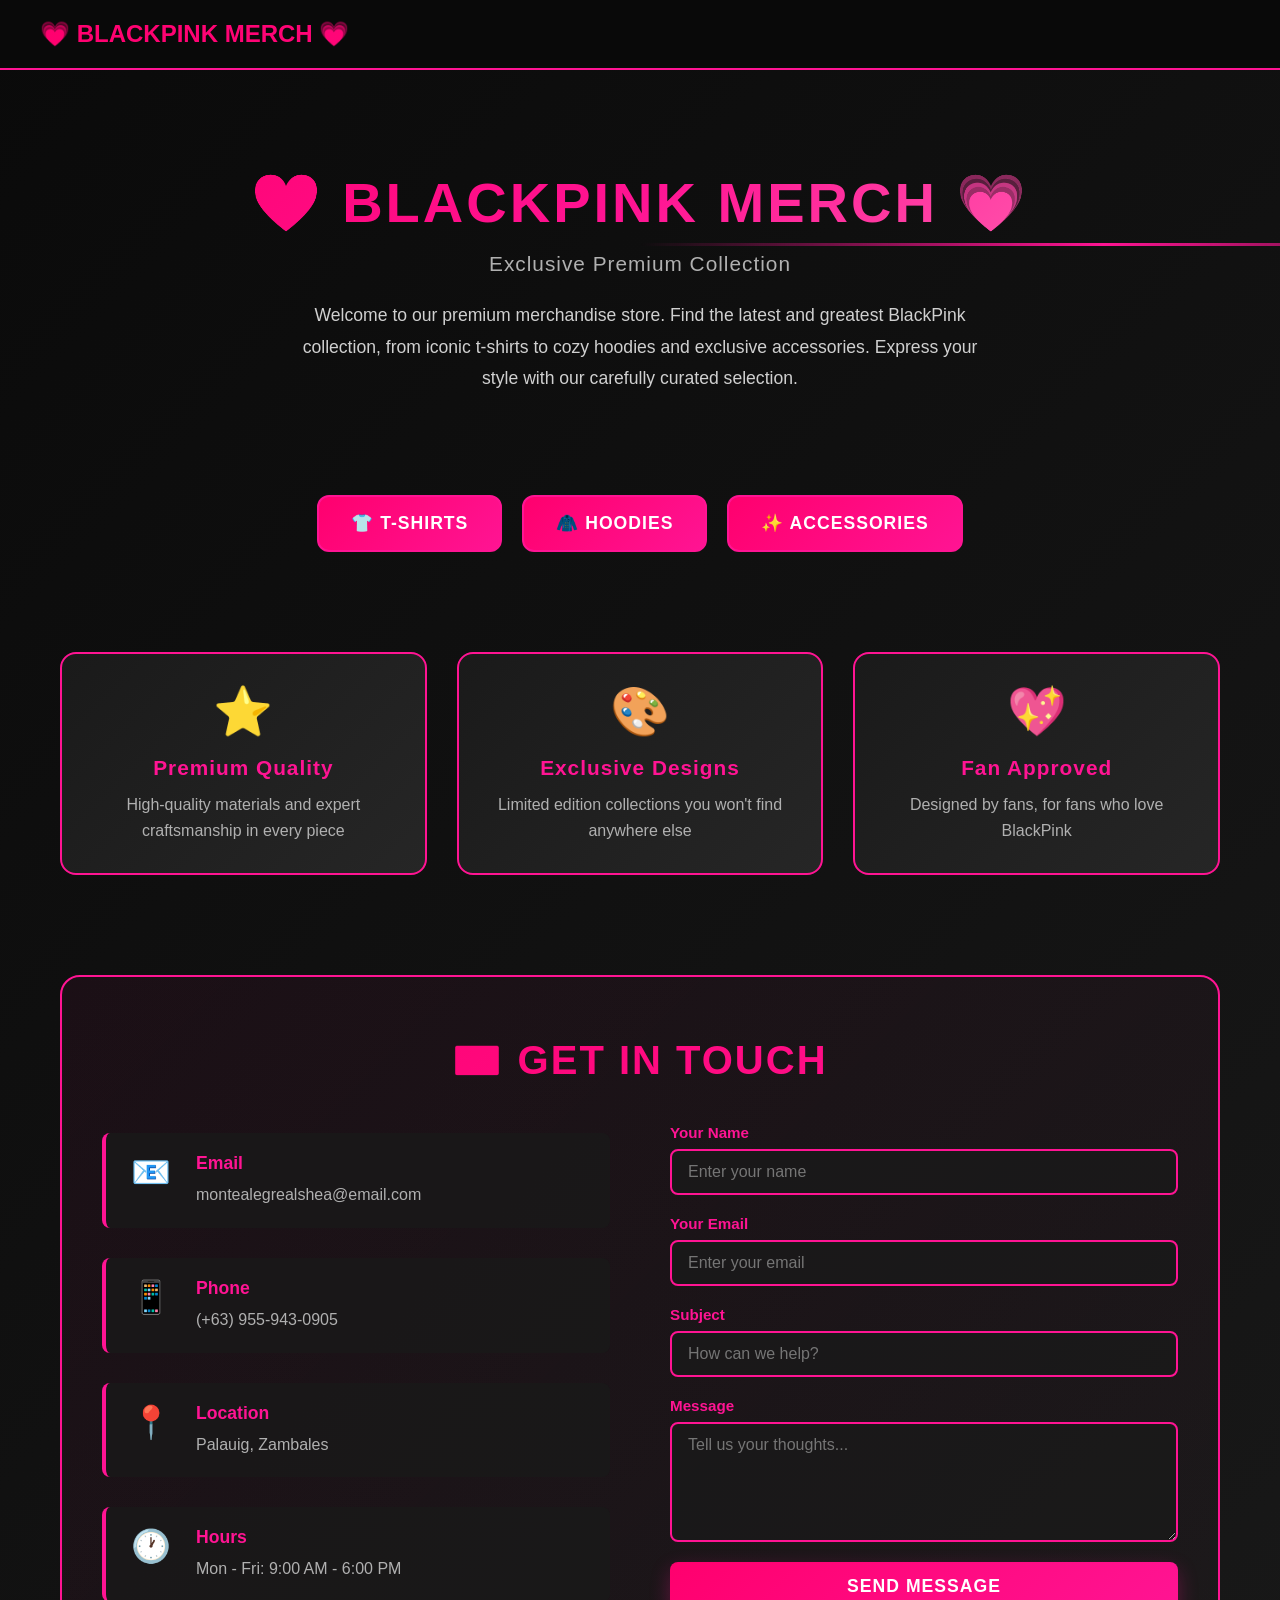
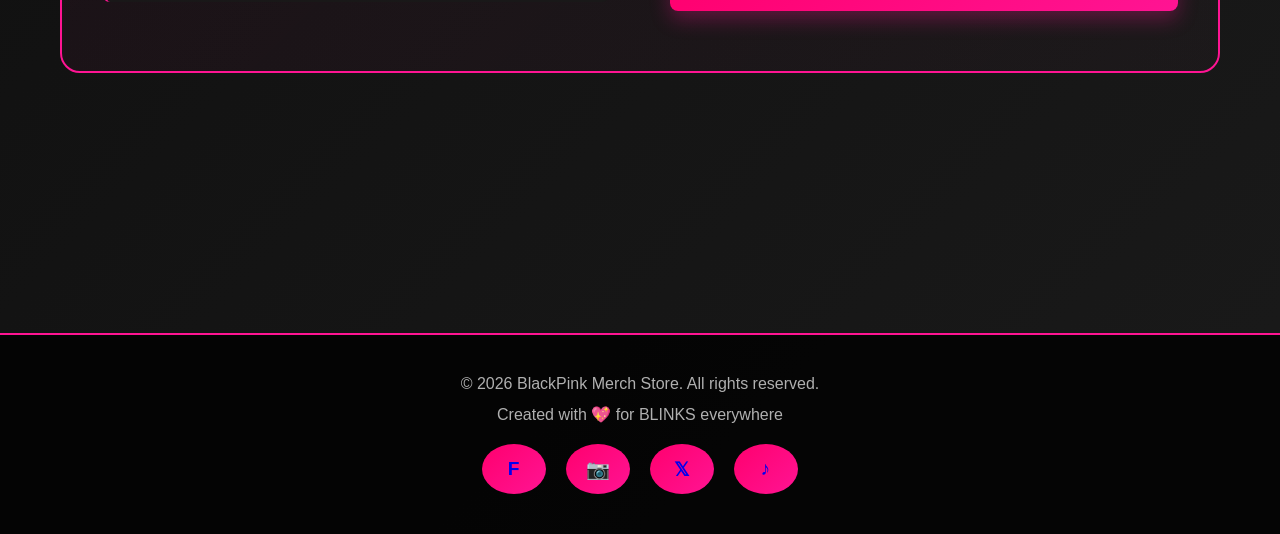
<file: Index.html>
<!DOCTYPE html>
<html lang="en">
<head>
    <meta charset="UTF-8">
    <meta name="viewport" content="width=device-width, initial-scale=1.0">
    <title>BlackPink Merch Store</title>
    <link rel="stylesheet" href="montealegre.css">
</head>
<body>
    
    <div class="nav-header">
        <div class="logo">💗 BLACKPINK MERCH 💗</div>
    </div>

    <div class="container">
        <div class="hero">
            <h1>🖤 BLACKPINK MERCH 💗</h1>
            <p class="tagline">Exclusive Premium Collection</p>
            <p class="hero-description">
                Welcome to our premium merchandise store. Find the latest and greatest BlackPink collection, 
                from iconic t-shirts to cozy hoodies and exclusive accessories. Express your style with our carefully curated selection.
            </p>
        </div>

        <nav class="nav-links">
            <a href="tshirts.html">👕 T-Shirts</a>
            <a href="hoodies.html">🧥 Hoodies</a>
            <a href="accessories.html">✨ Accessories</a>
        </nav>

        <section class="feature-section">
            <div class="feature-card">
                <div class="feature-icon">⭐</div>
                <h3>Premium Quality</h3>
                <p>High-quality materials and expert craftsmanship in every piece</p>
            </div>
            <div class="feature-card">
                <div class="feature-icon">🎨</div>
                <h3>Exclusive Designs</h3>
                <p>Limited edition collections you won't find anywhere else</p>
            </div>
            <div class="feature-card">
                <div class="feature-icon">💖</div>
                <h3>Fan Approved</h3>
                <p>Designed by fans, for fans who love BlackPink</p>
            </div>
        </section>

        <!-- Contact Section -->
        <section class="contact-section">
            <h2>💌 GET IN TOUCH</h2>
            <div class="contact-content">
                <!-- Contact Information -->
                <div class="contact-info">
                    <div class="info-item">
                        <div class="info-icon">📧</div>
                        <div class="info-text">
                            <h3>Email</h3>
                            <p>montealegrealshea@email.com</p>
                        </div>
                    </div>
                    <div class="info-item">
                        <div class="info-icon">📱</div>
                        <div class="info-text">
                            <h3>Phone</h3>
                            <p>(+63) 955-943-0905</p>
                        </div>
                    </div>
                    <div class="info-item">
                        <div class="info-icon">📍</div>
                        <div class="info-text">
                            <h3>Location</h3>
                            <p>Palauig, Zambales</p>
                        </div>
                    </div>
                    <div class="info-item">
                        <div class="info-icon">🕐</div>
                        <div class="info-text">
                            <h3>Hours</h3>
                            <p>Mon - Fri: 9:00 AM - 6:00 PM</p>
                        </div>
                    </div>
                </div>

                <!-- Contact Form -->
                <form class="contact-form">
                    <div class="form-group">
                        <label for="name">Your Name</label>
                        <input type="text" id="name" name="name" placeholder="Enter your name" required>
                    </div>
                    <div class="form-group">
                        <label for="email">Your Email</label>
                        <input type="email" id="email" name="email" placeholder="Enter your email" required>
                    </div>
                    <div class="form-group">
                        <label for="subject">Subject</label>
                        <input type="text" id="subject" name="subject" placeholder="How can we help?" required>
                    </div>
                    <div class="form-group">
                        <label for="message">Message</label>
                        <textarea id="message" name="message" placeholder="Tell us your thoughts..." required></textarea>
                    </div>
                    <button type="submit" class="submit-btn">Send Message</button>
                </form>
            </div>
        </section>
    </div>

    <!-- Footer -->
    <footer>
        <p>&copy; 2026 BlackPink Merch Store. All rights reserved.</p>
        <p>Created with 💖 for BLINKS everywhere</p>
        <div class="social-links">
            <a href="#" title="Facebook">f</a>
            <a href="#" title="Instagram">📷</a>
            <a href="#" title="Twitter">𝕏</a>
            <a href="#" title="TikTok">♪</a>
        </div>
    </footer>
</body>
</html>
</file>
<file: montealegre.css>
/* ===== ANIMATIONS ===== */
@keyframes fadeInDown {
    from {
        opacity: 0;
        transform: translateY(-30px);
    }
    to {
        opacity: 1;
        transform: translateY(0);
    }
}

@keyframes fadeInUp {
    from {
        opacity: 0;
        transform: translateY(30px);
    }
    to {
        opacity: 1;
        transform: translateY(0);
    }
}

@keyframes slideInLeft {
    from {
        opacity: 0;
        transform: translateX(-30px);
    }
    to {
        opacity: 1;
        transform: translateX(0);
    }
}

@keyframes slideInRight {
    from {
        opacity: 0;
        transform: translateX(50px);
    }
    to {
        opacity: 1;
        transform: translateX(0);
    }
}

@keyframes bounce {
    0%, 100% {
        transform: translateY(0);
    }
    50% {
        transform: translateY(-15px);
    }
}

@keyframes shimmer {
    0% {
        background-position: -1000px 0;
    }
    100% {
        background-position: 1000px 0;
    }
}

@keyframes heartbeat {
    0%, 100% {
        transform: scale(1);
    }
    25% {
        transform: scale(1.1);
    }
    50% {
        transform: scale(1);
    }
}

@keyframes neon-glow {
    0%, 100% {
        text-shadow: 0 0 10px #ff006e, 0 0 20px #ff1493;
    }
    50% {
        text-shadow: 0 0 20px #ff006e, 0 0 40px #ff1493, 0 0 60px #ff69b4;
    }
}

@keyframes border-glow {
    0%, 100% {
        border-color: #ff1493;
        box-shadow: 0 0 10px rgba(255, 20, 147, 0.3);
    }
    50% {
        border-color: #ff69b4;
        box-shadow: 0 0 30px rgba(255, 106, 180, 0.6);
    }
}

@keyframes float {
    0%, 100% {
        transform: translateY(0px);
    }
    50% {
        transform: translateY(-20px);
    }
}

@keyframes glow {
    0%, 100% {
        box-shadow: 0 0 10px rgba(255, 20, 147, 0.3);
    }
    50% {
        box-shadow: 0 0 30px rgba(255, 20, 147, 0.6);
    }
}

@keyframes pulse {
    0%, 100% {
        transform: scale(1);
    }
    50% {
        transform: scale(1.05);
    }
}

@keyframes rotate360 {
    from {
        transform: rotate(0deg);
    }
    to {
        transform: rotate(360deg);
    }
}

@keyframes slide-bg {
    0% {
        background-position: 0 0;
    }
    100% {
        background-position: 40px 40px;
    }
}

/* ===== GENERAL STYLES ===== */
* {
    margin: 0;
    padding: 0;
    box-sizing: border-box;
}

body {
    font-family: 'Segoe UI', Tahoma, Geneva, Verdana, sans-serif;
    background: linear-gradient(135deg, #0a0a0a 0%, #1a1a1a 100%);
    color: #fff;
    min-height: 100vh;
}

.container {
    max-width: 1200px;
    margin: 0 auto;
    padding: 60px 20px;
}

/* ===== HEADER & NAVIGATION ===== */
.nav-header {
    position: fixed;
    top: 0;
    left: 0;
    right: 0;
    background: rgba(10, 10, 10, 0.95);
    backdrop-filter: blur(10px);
    padding: 20px 40px;
    z-index: 1000;
    border-bottom: 2px solid #ff1493;
    animation: fadeInDown 0.6s ease;
}

.nav-header .logo {
    font-size: 1.5em;
    font-weight: 800;
    background: linear-gradient(135deg, #ff006e, #ff1493);
    -webkit-background-clip: text;
    -webkit-text-fill-color: transparent;
    background-clip: text;
}

body {
    padding-top: 70px;
}

/* ===== HERO SECTION ===== */
.hero {
    text-align: center;
    margin-bottom: 100px;
    margin-top: 40px;
}

h1 {
    font-size: 3.5em;
    font-weight: 800;
    background: linear-gradient(135deg, #ff006e, #ff1493, #ff69b4);
    -webkit-background-clip: text;
    -webkit-text-fill-color: transparent;
    background-clip: text;
    margin-bottom: 16px;
    letter-spacing: 3px;
    text-transform: uppercase;
    animation: fadeInDown 0.8s ease;
    position: relative;
}

h1::after {
    content: '';
    position: absolute;
    bottom: -10px;
    left: 50%;
    transform: translateX(-50%);
    width: 80%;
    height: 3px;
    background: linear-gradient(90deg, transparent, #ff1493, transparent);
    animation: fadeInUp 0.8s ease 0.2s both;
}

.tagline {
    font-size: 1.3em;
    color: #b0b0b0;
    font-weight: 300;
    margin-bottom: 24px;
    letter-spacing: 1px;
    animation: fadeInUp 0.8s ease 0.2s both;
    transition: all 0.3s ease;
}

.hero:hover .tagline {
    color: #ff1493;
    animation: neon-glow 1.5s ease infinite;
}

.hero-description {
    font-size: 1.1em;
    color: #d0d0d0;
    max-width: 700px;
    margin: 0 auto 40px;
    line-height: 1.8;
    animation: fadeInUp 0.8s ease 0.4s both;
}

/* ===== NAVIGATION LINKS ===== */
.nav-links {
    display: flex;
    justify-content: center;
    gap: 20px;
    flex-wrap: wrap;
    margin-top: 50px;
    animation: fadeInUp 0.8s ease 0.6s both;
}

a {
    text-decoration: none;
    padding: 16px 32px;
    border-radius: 12px;
    font-size: 1.1em;
    font-weight: 600;
    transition: all 0.3s cubic-bezier(0.4, 0, 0.2, 1);
    letter-spacing: 1px;
    text-transform: uppercase;
    position: relative;
    overflow: hidden;
}

a::before {
    content: '';
    position: absolute;
    top: 0;
    left: -100%;
    width: 100%;
    height: 100%;
    background: linear-gradient(135deg, #ff006e, #ff1493);
    z-index: -1;
    transition: left 0.3s ease;
    opacity: 0.8;
}

.nav-links a {
    background: linear-gradient(135deg, #ff006e, #ff1493);
    color: #fff;
    border: 2px solid #ff1493;
    position: relative;
    overflow: hidden;
}

.nav-links a::after {
    content: '';
    position: absolute;
    top: 50%;
    left: 50%;
    width: 0;
    height: 0;
    background: rgba(255, 255, 255, 0.2);
    border-radius: 50%;
    transform: translate(-50%, -50%);
    transition: width 0.6s, height 0.6s;
}

.nav-links a:hover::after {
    width: 300px;
    height: 300px;
}

.nav-links a:hover {
    transform: translateY(-6px) scale(1.05);
    box-shadow: 
        0 12px 32px rgba(255, 20, 147, 0.3),
        0 0 20px rgba(255, 20, 147, 0.2),
        0 0 40px rgba(255, 20, 147, 0.1);
    letter-spacing: 2px;
    animation: heartbeat 0.6s ease;
}

/* ===== FEATURE SECTION ===== */
.feature-section {
    display: grid;
    grid-template-columns: repeat(auto-fit, minmax(300px, 1fr));
    gap: 30px;
    margin-top: 100px;
    margin-bottom: 100px;
}

.feature-card {
    background: linear-gradient(135deg, #1a1a1a 0%, #262626 100%);
    border: 2px solid #ff1493;
    border-radius: 16px;
    padding: 30px;
    text-align: center;
    transition: all 0.4s cubic-bezier(0.4, 0, 0.2, 1);
    animation: fadeInUp 0.8s ease;
    animation-fill-mode: both;
    position: relative;
    overflow: hidden;
}

.feature-card::before {
    content: '';
    position: absolute;
    top: 0;
    left: -100%;
    width: 100%;
    height: 100%;
    background: linear-gradient(90deg, transparent, rgba(255, 20, 147, 0.2), transparent);
    transition: left 0.5s ease;
}

.feature-card:hover::before {
    left: 100%;
}

.feature-card:nth-child(1) { animation-delay: 0.7s; }
.feature-card:nth-child(2) { animation-delay: 0.8s; }
.feature-card:nth-child(3) { animation-delay: 0.9s; }

.feature-card:hover {
    transform: translateY(-12px) rotateX(5deg);
    box-shadow: 
        0 20px 50px rgba(255, 20, 147, 0.3),
        0 0 40px rgba(255, 20, 147, 0.15),
        inset 0 1px 0 rgba(255, 255, 255, 0.1);
    border-color: #ff69b4;
    animation: border-glow 1.5s ease infinite;
}

.feature-icon {
    font-size: 3em;
    margin-bottom: 16px;
    animation: float 3s ease-in-out infinite;
    display: inline-block;
}

.feature-card:hover .feature-icon {
    animation: bounce 0.6s ease infinite;
}

.feature-card h3 {
    color: #ff1493;
    margin-bottom: 12px;
    font-size: 1.3em;
    letter-spacing: 1px;
    transition: all 0.3s ease;
}

.feature-card:hover h3 {
    animation: neon-glow 1s ease infinite;
}

.feature-card p {
    color: #b0b0b0;
    line-height: 1.6;
    transition: color 0.3s ease;
}

.feature-card:hover p {
    color: #d0d0d0;
}

/* ===== CONTACT SECTION ===== */
.contact-section {
    background: linear-gradient(135deg, rgba(255, 20, 147, 0.05) 0%, rgba(255, 106, 180, 0.02) 100%);
    border: 2px solid #ff1493;
    border-radius: 20px;
    padding: 60px 40px;
    margin: 100px 0;
    animation: fadeInUp 1s ease;
}

.contact-section h2 {
    font-size: 2.5em;
    background: linear-gradient(135deg, #ff006e, #ff1493);
    -webkit-background-clip: text;
    -webkit-text-fill-color: transparent;
    background-clip: text;
    margin-bottom: 40px;
    text-align: center;
    letter-spacing: 2px;
}

.contact-content {
    display: grid;
    grid-template-columns: 1fr 1fr;
    gap: 60px;
    align-items: center;
}

.contact-info {
    display: flex;
    flex-direction: column;
    gap: 30px;
}

.info-item {
    display: flex;
    gap: 20px;
    padding: 20px;
    background: rgba(26, 26, 26, 0.8);
    border-left: 4px solid #ff1493;
    border-radius: 8px;
    transition: all 0.3s ease;
    position: relative;
    overflow: hidden;
    animation: slideInLeft 0.6s ease;
    animation-fill-mode: both;
}

.info-item::before {
    content: '';
    position: absolute;
    bottom: -2px;
    right: -2px;
    width: 20px;
    height: 20px;
    background: linear-gradient(135deg, #ff006e, #ff1493);
    border-radius: 50%;
    opacity: 0;
    transition: all 0.3s ease;
}

.info-item:nth-child(1) { animation-delay: 0.1s; }
.info-item:nth-child(2) { animation-delay: 0.2s; }
.info-item:nth-child(3) { animation-delay: 0.3s; }
.info-item:nth-child(4) { animation-delay: 0.4s; }

.info-item:hover {
    background: rgba(38, 38, 38, 0.95);
    transform: translateX(10px);
    box-shadow: 0 8px 30px rgba(255, 20, 147, 0.3);
    border-left-color: #ff69b4;
}

.info-item:hover::before {
    opacity: 1;
    animation: pulse 0.6s ease-in-out infinite;
}

.info-icon {
    font-size: 2em;
    color: #ff1493;
    min-width: 50px;
    text-align: center;
    transition: all 0.3s ease;
    animation: float 3s ease-in-out infinite;
}

.info-item:hover .info-icon {
    animation: rotate360 0.8s ease-in-out;
}

.info-text h3 {
    color: #ff1493;
    margin-bottom: 8px;
    font-size: 1.1em;
}

.info-text p {
    color: #b0b0b0;
    line-height: 1.6;
}

/* ===== FORM STYLES ===== */
.contact-form {
    display: flex;
    flex-direction: column;
    gap: 20px;
}

.form-group {
    display: flex;
    flex-direction: column;
}

.form-group label {
    color: #ff1493;
    margin-bottom: 8px;
    font-weight: 600;
    font-size: 0.95em;
}

.form-group input,
.form-group textarea {
    background: rgba(26, 26, 26, 0.8);
    border: 2px solid #ff1493;
    border-radius: 8px;
    padding: 12px 16px;
    color: #fff;
    font-family: inherit;
    font-size: 1em;
    transition: all 0.3s ease;
}

.form-group input:focus,
.form-group textarea:focus {
    outline: none;
    background: rgba(38, 38, 38, 0.9);
    box-shadow: 0 0 20px rgba(255, 20, 147, 0.3);
    border-color: #ff69b4;
}

.form-group textarea {
    resize: vertical;
    min-height: 120px;
}

.submit-btn {
    background: linear-gradient(135deg, #ff006e, #ff1493);
    border: none;
    color: white;
    padding: 14px 32px;
    border-radius: 8px;
    font-size: 1.1em;
    font-weight: 600;
    cursor: pointer;
    transition: all 0.3s ease;
    text-transform: uppercase;
    letter-spacing: 1px;
    box-shadow: 0 8px 20px rgba(255, 20, 147, 0.3);
    position: relative;
    overflow: hidden;
}

.submit-btn::before {
    content: '';
    position: absolute;
    top: 0;
    left: -100%;
    width: 100%;
    height: 100%;
    background: linear-gradient(90deg, transparent, rgba(255, 255, 255, 0.3), transparent);
    transition: left 0.5s ease;
}

.submit-btn:hover::before {
    left: 100%;
}

.submit-btn:hover {
    transform: translateY(-4px) scale(1.05);
    box-shadow: 0 15px 40px rgba(255, 20, 147, 0.5);
    animation: neon-glow 0.8s ease;
}

.submit-btn:active {
    transform: translateY(-2px);
}

/* ===== PRODUCT PAGES STYLES ===== */
.header {
    text-align: center;
    margin-bottom: 50px;
    animation: fadeInDown 0.8s ease;
}

.subtitle {
    font-size: 1.1em;
    color: #ff1493;
    font-weight: 300;
    letter-spacing: 1px;
    animation: fadeInUp 0.8s ease 0.2s both;
}

.upload-section {
    background: rgba(255, 20, 147, 0.08);
    border: 2px solid #ff1493;
    border-radius: 12px;
    padding: 30px;
    margin-bottom: 40px;
    text-align: center;
    animation: fadeInUp 0.8s ease 0.3s both;
}

.upload-section h2 {
    color: #ff1493;
    margin-bottom: 20px;
    font-size: 1.5em;
}

.upload-instructions {
    color: #b0b0b0;
    font-size: 0.95em;
    margin-bottom: 15px;
    line-height: 1.6;
}

.gallery {
    display: grid;
    grid-template-columns: repeat(auto-fit, minmax(300px, 1fr));
    gap: 28px;
    margin-top: 10px;
}

.card {
    background: linear-gradient(135deg, #1a1a1a 0%, #262626 100%);
    border: 2px solid #ff1493;
    border-radius: 16px;
    overflow: hidden;
    transition: all 0.4s cubic-bezier(0.4, 0, 0.2, 1);
    box-shadow: 
        0 8px 32px rgba(255, 20, 147, 0.15),
        0 0 20px rgba(255, 20, 147, 0.05);
    position: relative;
    animation: fadeInUp 0.8s ease both;
    perspective: 1000px;
}

.card::before {
    content: '';
    position: absolute;
    top: 0;
    left: -100%;
    width: 100%;
    height: 100%;
    background: linear-gradient(90deg, transparent, rgba(255, 20, 147, 0.2), transparent);
    transition: left 0.5s ease;
    z-index: 10;
}

.card:hover::before {
    left: 100%;
}

.card:nth-child(1) { animation-delay: 0.4s; }
.card:nth-child(2) { animation-delay: 0.5s; }
.card:nth-child(3) { animation-delay: 0.6s; }
.card:nth-child(4) { animation-delay: 0.7s; }
.card:nth-child(5) { animation-delay: 0.8s; }
.card:nth-child(6) { animation-delay: 0.9s; }

.card:hover {
    transform: translateY(-15px) rotateX(5deg) rotateZ(-2deg) scale(1.05);
    box-shadow: 
        0 20px 60px rgba(255, 20, 147, 0.3),
        0 0 40px rgba(255, 20, 147, 0.2),
        inset 0 1px 0 rgba(255, 255, 255, 0.1);
    border-color: #ff69b4;
    animation: border-glow 1.5s ease infinite;
}

.image-wrapper {
    position: relative;
    width: 100%;
    height: 320px;
    background: linear-gradient(135deg, #0a0a0a, #1a1a1a);
    display: flex;
    align-items: center;
    justify-content: center;
    overflow: hidden;
}

.card img {
    width: 100%;
    height: 320px;
    object-fit: cover;
    transition: all 0.5s cubic-bezier(0.4, 0, 0.2, 1);
    display: block;
}

.card:hover img {
    transform: scale(1.15) rotate(4deg);
    filter: brightness(1.2) saturate(1.1);
}

.placeholder {
    color: #666;
    text-align: center;
    font-size: 0.9em;
    pointer-events: none;
}

.card-content {
    padding: 20px;
    background: linear-gradient(135deg, #1a1a1a, #0f0f0f);
}

.item-label {
    display: block;
    font-size: 0.85em;
    color: #ff1493;
    margin-bottom: 8px;
    font-weight: 600;
    letter-spacing: 1px;
    text-transform: uppercase;
    animation: fadeInUp 0.6s ease;
    transition: all 0.3s ease;
}

.card:hover .item-label {
    animation: neon-glow 1s ease infinite;
}

.product-name {
    color: #fff;
    font-weight: 600;
    font-size: 1.1em;
    margin-top: 12px;
    transition: all 0.3s ease;
}

.card:hover .product-name {
    color: #ff69b4;
}

.item-number {
    display: inline-block;
    background: linear-gradient(135deg, #ff006e, #ff1493);
    padding: 2px 8px;
    border-radius: 20px;
    font-size: 0.8em;
    margin-bottom: 8px;
    animation: pulse 2s ease-in-out infinite;
}

.card:hover .item-number {
    animation: heartbeat 0.6s ease-in-out;
}

/* Back Button */
.back-button {
    display: inline-flex;
    align-items: center;
    gap: 8px;
    margin-bottom: 30px;
    padding: 12px 24px;
    background: linear-gradient(135deg, #ff006e, #ff1493);
    color: white;
    text-decoration: none;
    border-radius: 8px;
    font-weight: 600;
    transition: all 0.3s ease;
    animation: slideInLeft 0.8s ease 0.2s both;
    position: relative;
    overflow: hidden;
}

.back-button::before {
    content: '';
    position: absolute;
    top: 0;
    left: -100%;
    width: 100%;
    height: 100%;
    background: rgba(255, 255, 255, 0.2);
    transition: left 0.5s ease;
}

.back-button:hover::before {
    left: 100%;
}

.back-button:hover {
    transform: translateX(-8px) scale(1.05);
    box-shadow: 0 12px 30px rgba(255, 20, 147, 0.4);
    animation: bounce 0.6s ease;
}

/* ===== FOOTER ===== */
footer {
    background: rgba(0, 0, 0, 0.8);
    border-top: 2px solid #ff1493;
    padding: 40px 20px;
    text-align: center;
    margin-top: 100px;
    animation: fadeInUp 0.8s ease;
}

footer p {
    color: #b0b0b0;
    margin-bottom: 12px;
}

.social-links {
    display: flex;
    justify-content: center;
    gap: 20px;
    margin-top: 20px;
}

.social-links a {
    width: 50px;
    height: 50px;
    display: flex;
    align-items: center;
    justify-content: center;
    background: linear-gradient(135deg, #ff006e, #ff1493);
    border-radius: 50%;
    transition: all 0.3s ease;
    font-size: 1.2em;
    transform: scale(1);
    position: relative;
    overflow: hidden;
    animation: fadeInUp 0.8s ease;
    animation-fill-mode: both;
}

.social-links a::before {
    content: '';
    position: absolute;
    inset: -2px;
    background: linear-gradient(135deg, #ff69b4, #ff006e);
    border-radius: 50%;
    z-index: -1;
    opacity: 0;
    transition: opacity 0.3s ease;
}

.social-links a:nth-child(1) { animation-delay: 0.2s; }
.social-links a:nth-child(2) { animation-delay: 0.3s; }
.social-links a:nth-child(3) { animation-delay: 0.4s; }
.social-links a:nth-child(4) { animation-delay: 0.5s; }

.social-links a:hover {
    transform: scale(1.3) rotate(10deg);
    box-shadow: 0 8px 25px rgba(255, 20, 147, 0.5);
    animation: bounce 0.6s ease-in-out;
}

.social-links a:hover::before {
    opacity: 1;
}

/* ===== RESPONSIVE DESIGN ===== */
@media (max-width: 768px) {
    h1 {
        font-size: 2.2em;
    }

    .nav-links {
        flex-direction: column;
        gap: 12px;
    }

    a {
        width: 100%;
        text-align: center;
    }

    .contact-content {
        grid-template-columns: 1fr;
        gap: 40px;
    }

    .contact-section {
        padding: 40px 20px;
    }

    .nav-header {
        padding: 15px 20px;
    }

    .gallery {
        grid-template-columns: repeat(auto-fit, minmax(250px, 1fr));
        gap: 20px;
    }

    .image-wrapper {
        height: 250px;
    }
}
</file>
